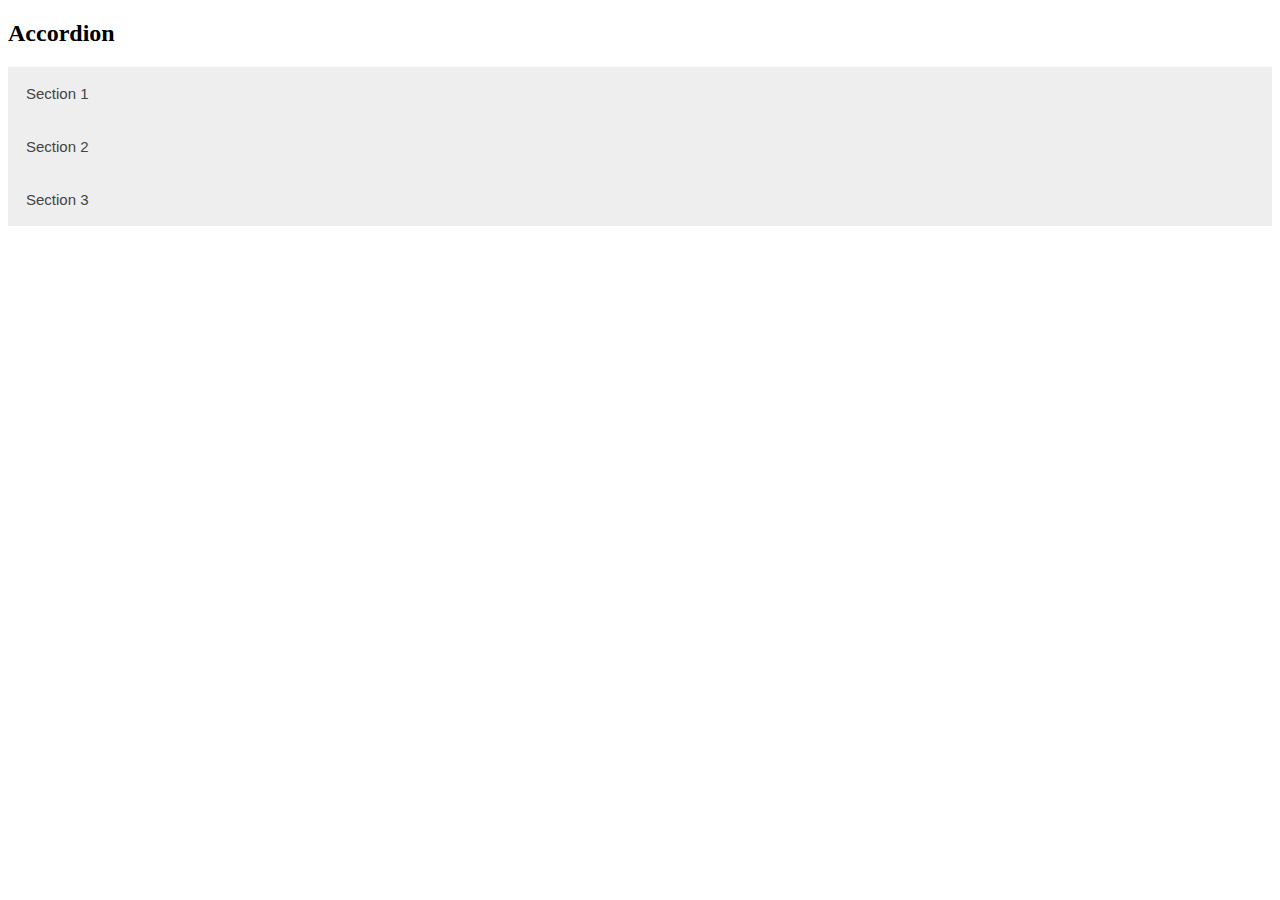
<file: Accordian/index.html>
<!DOCTYPE html>
<html>
  <head>
    <meta name="viewport" content="width=device-width, initial-scale=1" />
    <link rel="stylesheet" href="styles.css" />
    <script src="index.js" defer></script>
  </head>
  <body>
    <h2>Accordion</h2>

    <button class="accordion">Section 1</button>
    <div class="panel">
      <p>
        Lorem ipsum dolor sit amet, consectetur adipisicing elit, sed do eiusmod
        tempor incididunt ut labore et dolore magna aliqua. Ut enim ad minim
        veniam, quis nostrud exercitation ullamco laboris nisi ut aliquip ex ea
        commodo consequat.
      </p>
    </div>

    <button class="accordion">Section 2</button>
    <div class="panel">
      <p>
        Lorem ipsum dolor sit amet, consectetur adipisicing elit, sed do eiusmod
        tempor incididunt ut labore et dolore magna aliqua. Ut enim ad minim
        veniam, quis nostrud exercitation ullamco laboris nisi ut aliquip ex ea
        commodo consequat.
      </p>
    </div>

    <button class="accordion">Section 3</button>
    <div class="panel">
      <p>
        Lorem ipsum dolor sit amet, consectetur adipisicing elit, sed do eiusmod
        tempor incididunt ut labore et dolore magna aliqua. Ut enim ad minim
        veniam, quis nostrud exercitation ullamco laboris nisi ut aliquip ex ea
        commodo consequat.
      </p>
    </div>
  </body>
</html>
</file>
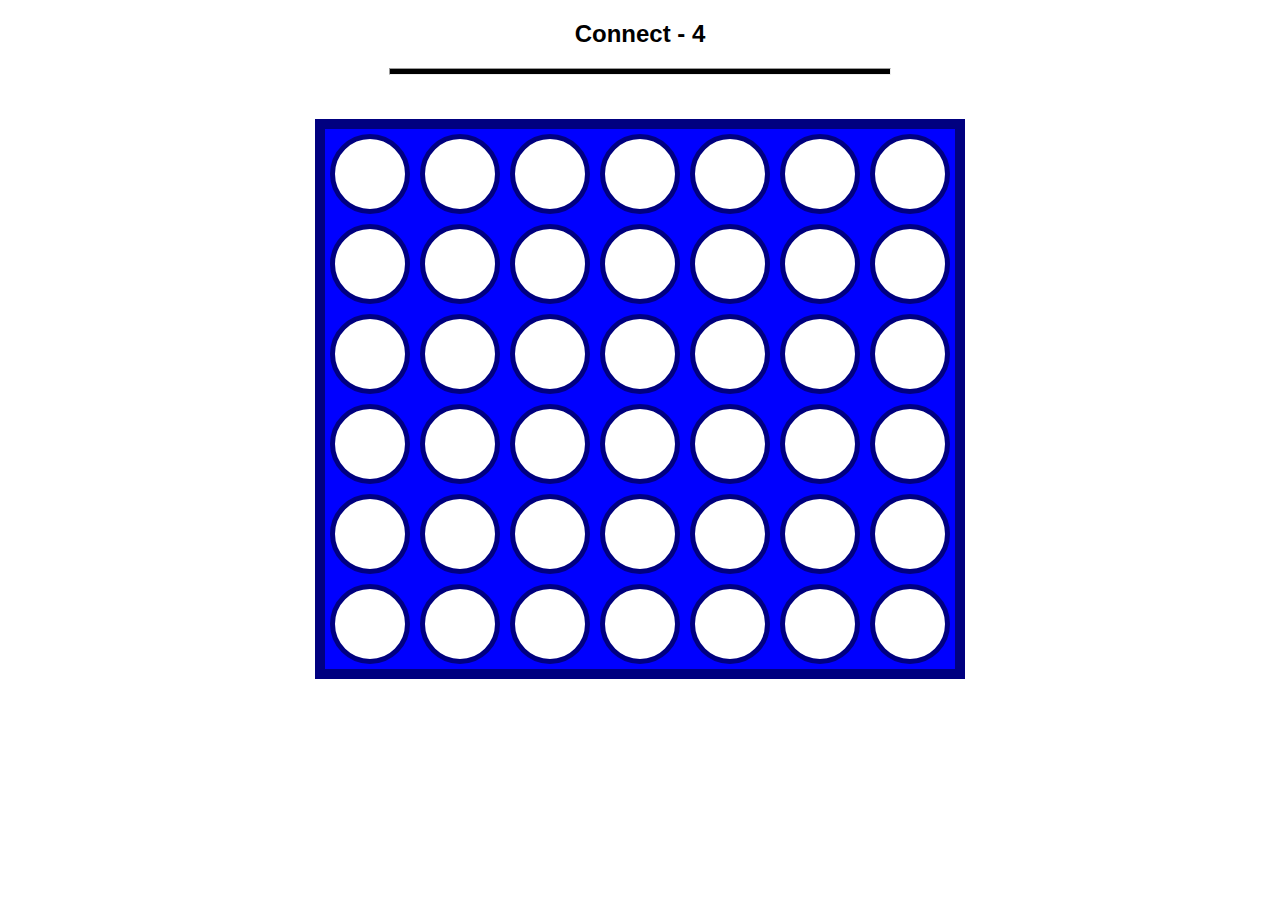
<file: Connect-4/index.html>
<!DOCTYPE html>
<html lang="en">
<head>
    <meta charset="UTF-8">
    <meta http-equiv="X-UA-Compatible" content="IE=edge">
    <meta name="viewport" content="width=device-width, initial-scale=1.0">
    <title>Connect-4</title>
    <link rel="stylesheet" href="styles.css">
    <script src="index.js"></script>
</head>
<body>
    <h2>Connect - 4</h2>
    <hr>
    <br>
    <div id="winner"></div>
    <br>
    <div id="board" class="board">
    </div>
</body>
</html>
</file>
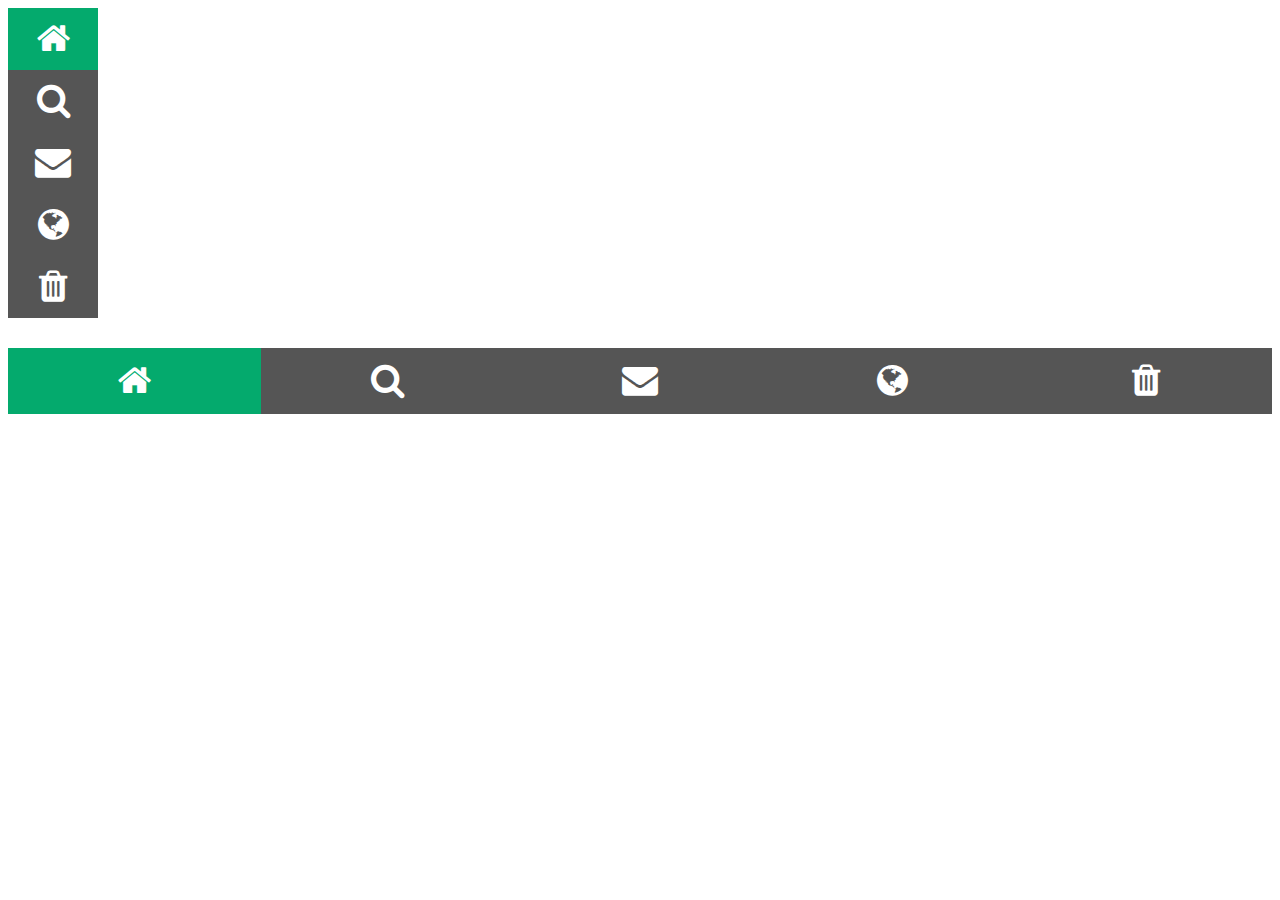
<file: Icon-bar/index.html>
<!DOCTYPE html>
<html lang="en">
  <head>
    <meta charset="UTF-8" />
    <meta http-equiv="X-UA-Compatible" content="IE=edge" />
    <meta name="viewport" content="width=device-width, initial-scale=1.0" />
    <title>Icon</title>
    <link
      rel="stylesheet"
      href="https://cdnjs.cloudflare.com/ajax/libs/font-awesome/4.7.0/css/font-awesome.min.css"
    />
    <link rel="stylesheet" href="./styles.css"/>
  </head>
  <body>
    <div class="icon__bar">
      <a class="active" href="#"><i class="fa fa-home"></i></a>
      <a href="#"><i class="fa fa-search"></i></a>
      <a href="#"><i class="fa fa-envelope"></i></a>
      <a href="#"><i class="fa fa-globe"></i></a>
      <a href="#"><i class="fa fa-trash"></i></a>
    </div>
    <div class="icon__bar-hor">
        <a class="active" href="#"><i class="fa fa-home"></i></a>
        <a href="#"><i class="fa fa-search"></i></a>
        <a href="#"><i class="fa fa-envelope"></i></a>
        <a href="#"><i class="fa fa-globe"></i></a>
        <a href="#"><i class="fa fa-trash"></i></a>
      </div>
  </body>
</html>
</file>
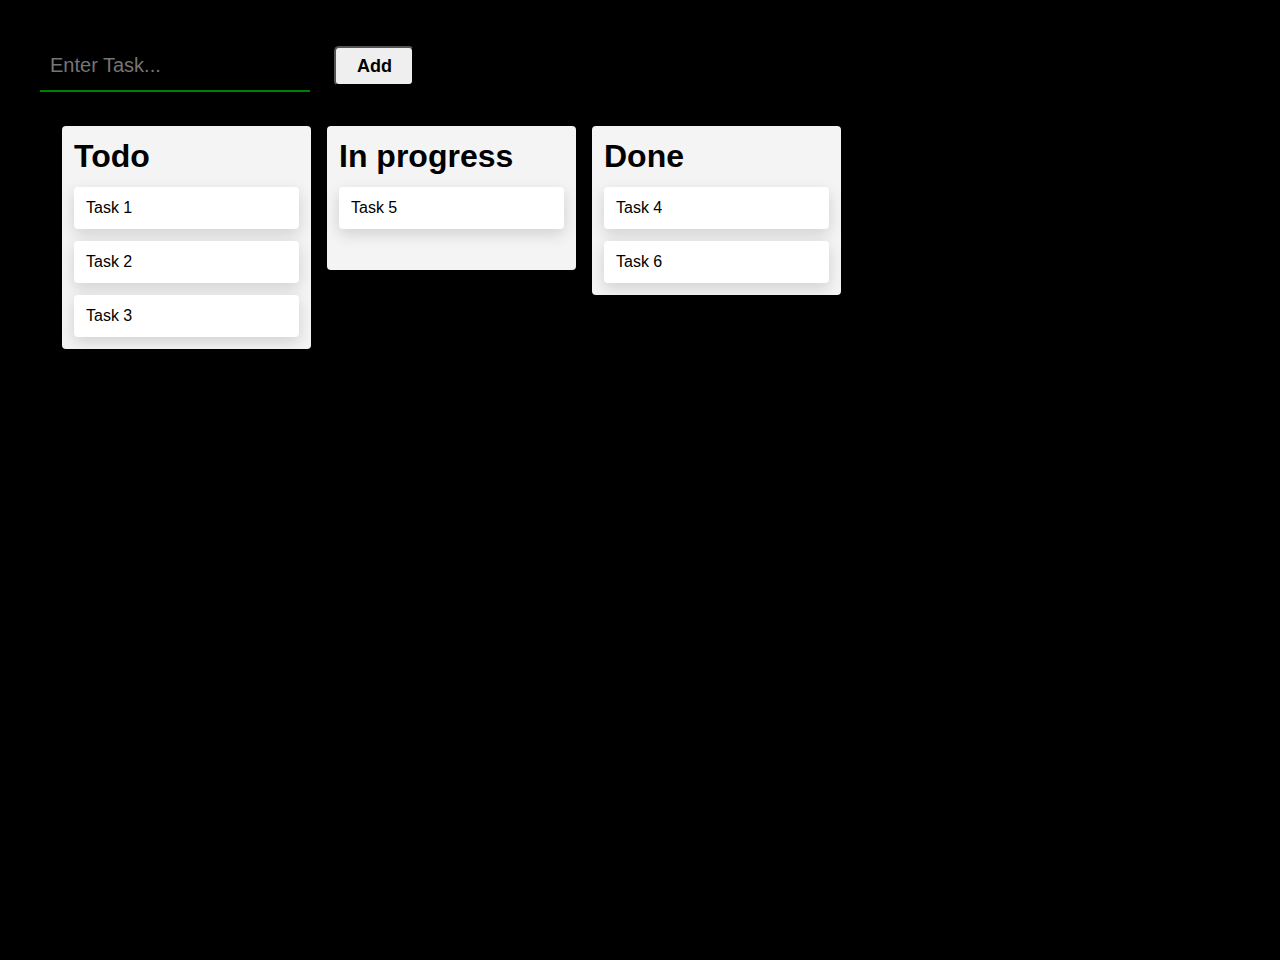
<file: kanban/index.html>
<!DOCTYPE html>
<html lang="en">
<head>
    <meta charset="UTF-8">
    <meta http-equiv="X-UA-Compatible" content="IE=edge">
    <meta name="viewport" content="width=device-width, initial-scale=1.0">
    <title>Kanban</title>
    <link rel="stylesheet" href="styles.css">
    <script src="drag.js" defer></script>
    <script src="index.js" defer></script>
</head>
<body>
    <div class="board">
        <div>
            <input type="text" placeholder="Enter Task..." class="input" id="input">
            <button type="submit" id="btn">Add</button>
        </div>
        <div class="lanes">
            <div class="each--lane" id="todo-lane">
                <h1 class="heading">Todo</h1>
                <p class="task" draggable="true">Task 1</p>
                <p class="task" draggable="true">Task 2</p>
                <p class="task" draggable="true">Task 3</p>
            </div>
            <div class="each--lane">
                <h1 class="heading">In progress</h1>
                <p class="task" draggable="true">Task 5</p>
            </div>
            <div class="each--lane">
                <h1 class="heading">Done</h1>
                <p class="task" draggable="true">Task 4</p>
                <p class="task" draggable="true">Task 6</p>
            </div>
        </div>

    </div>
</body>
</html>
</file>
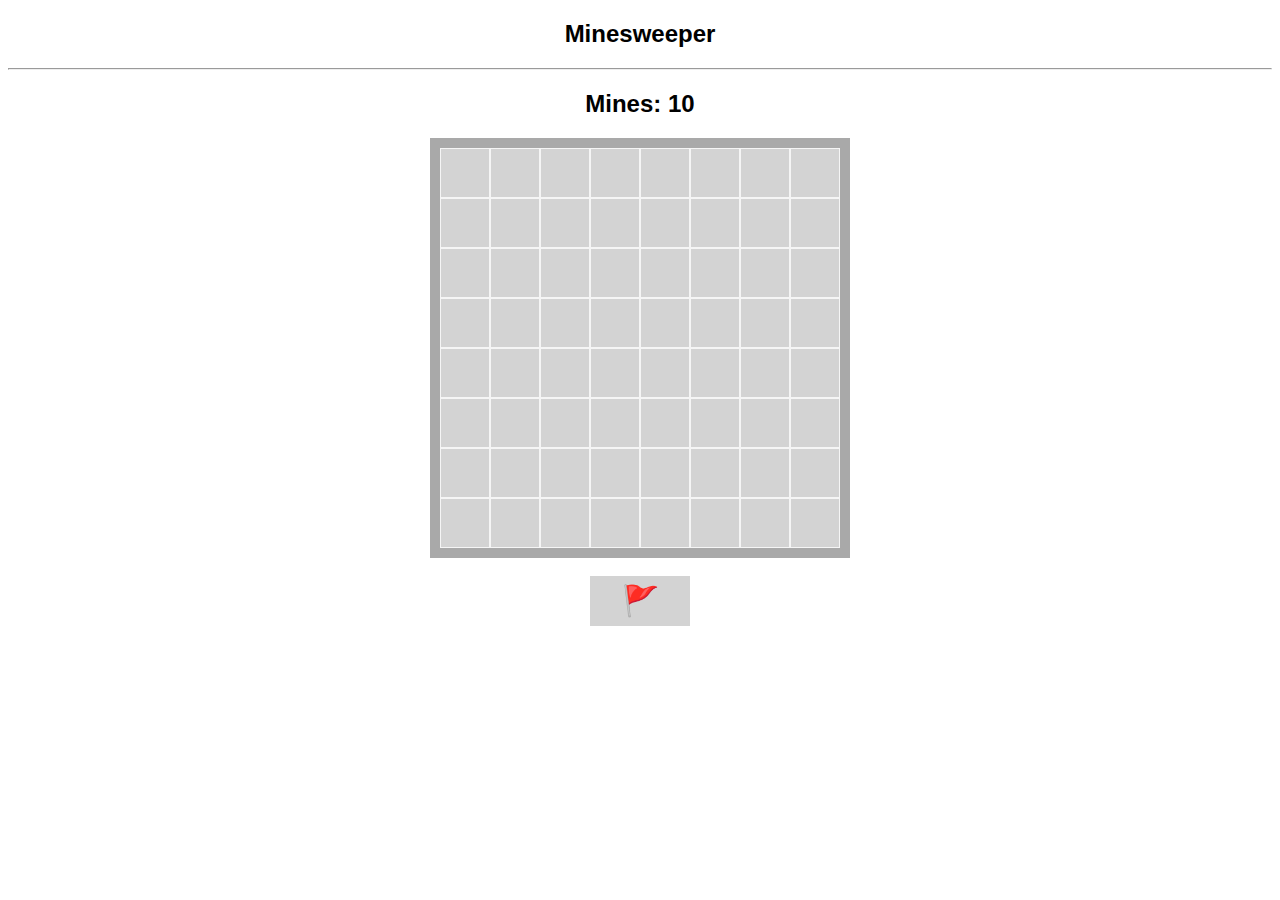
<file: minesweeper/index.html>
<!DOCTYPE html>
<html lang="en">
<head>
    <meta charset="UTF-8">
    <meta http-equiv="X-UA-Compatible" content="IE=edge">
    <meta name="viewport" content="width=device-width, initial-scale=1.0">
    <title>Minesweeper</title>
    <link href="styles.css" rel="stylesheet">
    <script src="index.js" defer></script>
</head>
<body>
    <h2>Minesweeper</h2>
    <hr>
    <h2>Mines: <span id="mines-count">0</span></h2>
    <div class="board" id="board">

    </div>
    <br>
    <button class="flag" id="flag-button">🚩</button>
</body>
</html>
</file>
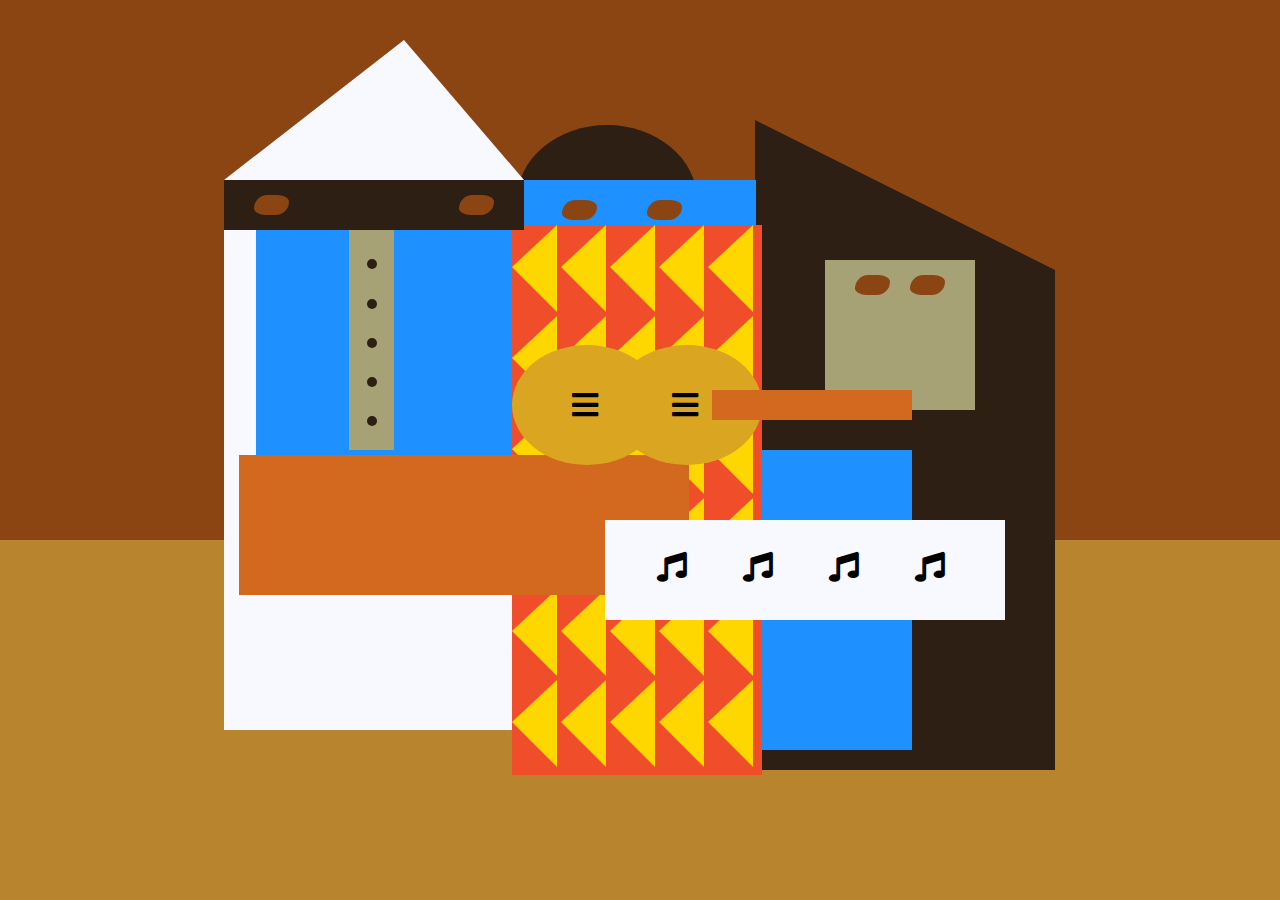
<file: Position/index.html>
<!DOCTYPE html>
<html lang="en">
  <head>
    <meta charset="utf-8" />
    <title>Picasso Painting</title>
    <link rel="stylesheet" href="./styles.css" />
    <link
      rel="stylesheet"
      href="https://use.fontawesome.com/releases/v5.8.2/css/all.css"
    />
  </head>
  <body>
    <div id="back-wall"></div>
    <div class="characters">
      <div id="offwhite-character">
        <div id="white-hat"></div>
        <div id="black-mask">
          <div class="eyes left"></div>
          <div class="eyes right"></div>
        </div>
        <div id="gray-instrument">
          <div class="black-dot"></div>
          <div class="black-dot"></div>
          <div class="black-dot"></div>
          <div class="black-dot"></div>
          <div class="black-dot"></div>
        </div>
        <div id="tan-table"></div>
      </div>
      <div id="black-character">
        <div id="black-hat"></div>
        <div id="gray-mask">
          <div class="eyes left"></div>
          <div class="eyes right"></div>
        </div>
        <div id="white-paper">
          <i class="fas fa-music"></i>
          <i class="fas fa-music"></i>
          <i class="fas fa-music"></i>
          <i class="fas fa-music"></i>
        </div>
      </div>
      <div class="blue" id="blue-left"></div>
      <div class="blue" id="blue-right"></div>
      <div id="orange-character">
        <div id="black-round-hat"></div>
        <div id="eyes-div">
          <div class="eyes left"></div>
          <div class="eyes right"></div>
        </div>
        <div id="triangles">
          <div class="triangle"></div>
          <div class="triangle"></div>
          <div class="triangle"></div>
          <div class="triangle"></div>
          <div class="triangle"></div>
          <div class="triangle"></div>
          <div class="triangle"></div>
          <div class="triangle"></div>
          <div class="triangle"></div>
          <div class="triangle"></div>
          <div class="triangle"></div>
          <div class="triangle"></div>
          <div class="triangle"></div>
          <div class="triangle"></div>
          <div class="triangle"></div>
          <div class="triangle"></div>
          <div class="triangle"></div>
          <div class="triangle"></div>
          <div class="triangle"></div>
          <div class="triangle"></div>
          <div class="triangle"></div>
          <div class="triangle"></div>
          <div class="triangle"></div>
          <div class="triangle"></div>
          <div class="triangle"></div>
          <div class="triangle"></div>
          <div class="triangle"></div>
          <div class="triangle"></div>
          <div class="triangle"></div>
          <div class="triangle"></div>
        </div>
        <div id="guitar">
          <div class="guitar" id="guitar-left">
            <i class="fas fa-bars"></i>
          </div>
          <div class="guitar" id="guitar-right">
            <i class="fas fa-bars"></i>
          </div>
          <div id="guitar-neck"></div>
        </div>
      </div>
    </div>
  </body>
</html>
</file>
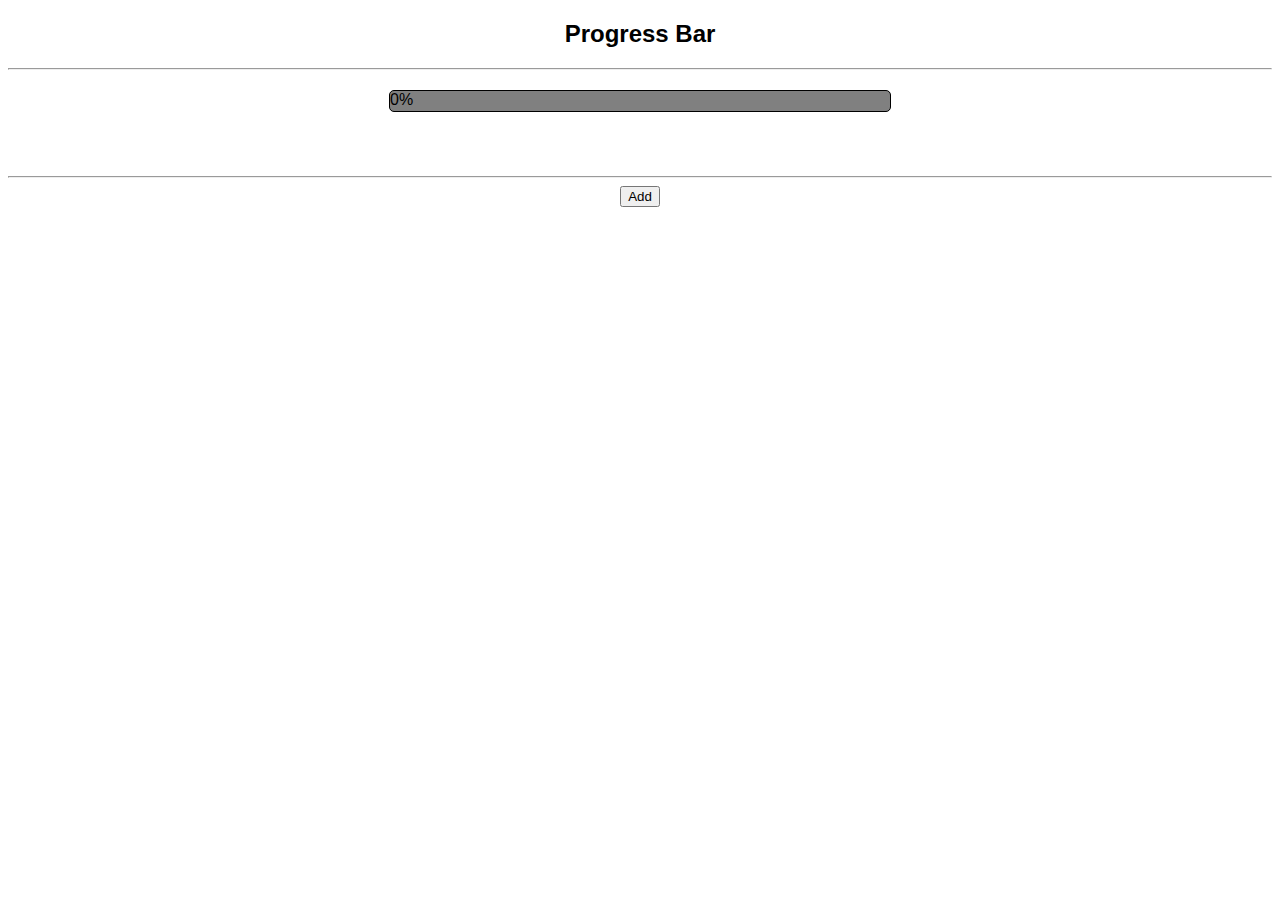
<file: Progress-bar/index.html>
<!DOCTYPE html>
<html lang="en">
<head>
    <meta charset="UTF-8">
    <meta http-equiv="X-UA-Compatible" content="IE=edge">
    <meta name="viewport" content="width=device-width, initial-scale=1.0">
    <title>Tic-Tac-Toe</title>
    <link rel="stylesheet" href="styles.css">
    <script src="index.js" defer></script>
</head>
<body>
    <h2>Progress Bar</h2>
    <hr>
    <div id="progress" class="progress">
        <div id="bar" class="bar">0%</div>
      </div>
    <br>
    <br>
    <hr>
    <button id="btn">Add</button>
</body>
</html>
</file>
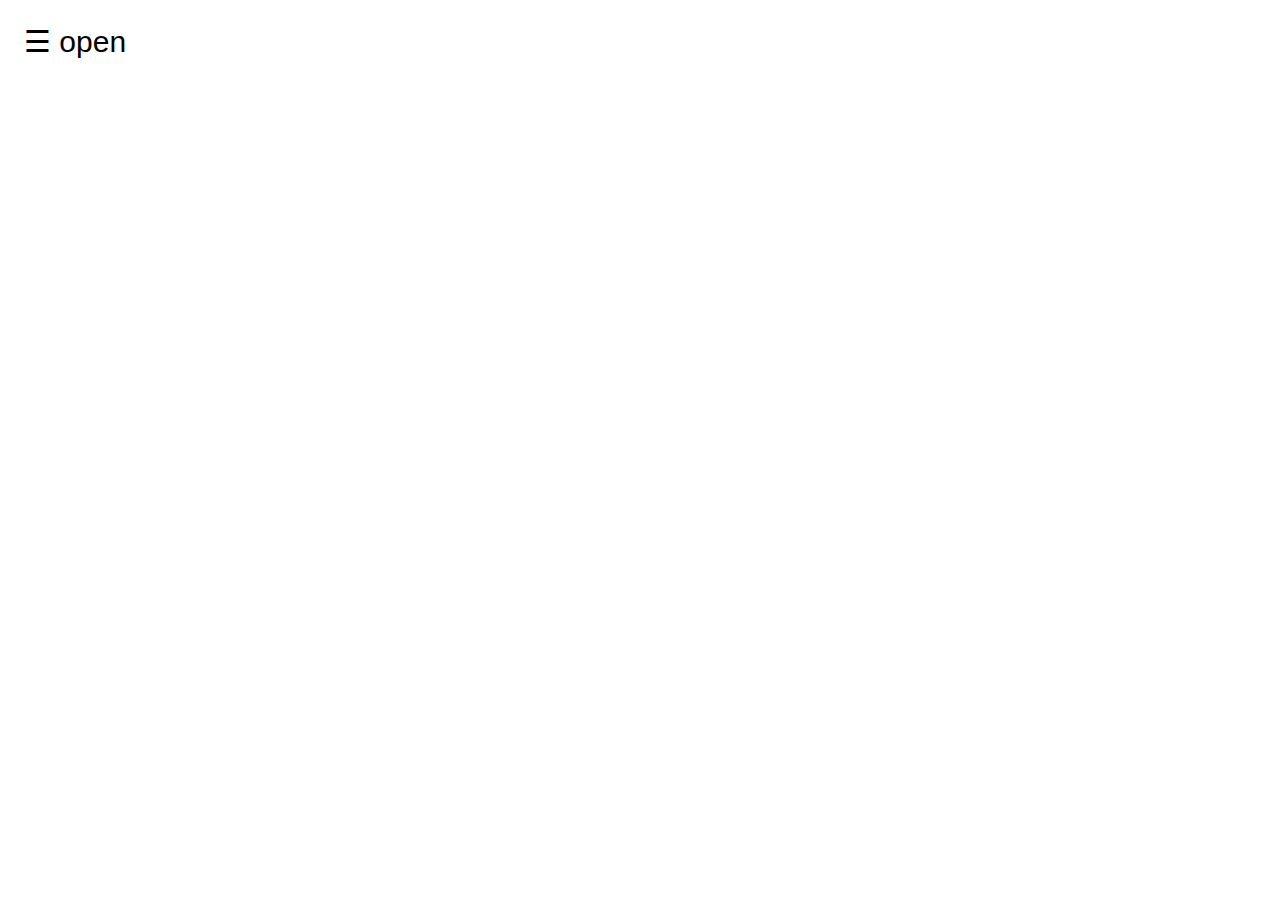
<file: Sidebar/index.html>
<!DOCTYPE html>
<html>
  <head>
    <meta name="viewport" content="width=device-width, initial-scale=1" />
    <link rel="stylesheet" href="styles.css" />
    <script src="index.js" defer></script>
  </head>
  <body>
    <div id="mySidenav" class="sidenav">
      <a href="javascript:void(0)" class="closebtn" onclick="closeNav()"
        >&times;</a
      >
      <a href="#">About</a>
      <a href="#">Services</a>
      <a href="#">Clients</a>
      <a href="#">Contact</a>
    </div>

    <div id="main">
      <span style="font-size: 30px; cursor: pointer" onclick="openNav()"
        >&#9776; open</span
      >
    </div>
  </body>
</html>
</file>
<file: Accordian/styles.css>
.accordion {
    background-color: #eee;
    color: #444;
    cursor: pointer;
    padding: 18px;
    width: 100%;
    border: none;
    text-align: left;
    outline: none;
    font-size: 15px;
    transition: 0.4s;
  }
  
  .active, .accordion:hover {
    background-color: #ccc; 
  }
  
  .panel {
    padding: 0 18px;
    display: none;
    background-color: white;
    overflow: hidden;
  }
</file>
<file: Connect-4/styles.css>
body {
    font-family: Arial, Helvetica, sans-serif;
    text-align: center;
}

hr {
    width: 500px;
    height: 5px;
    background-color: black;
}

.board {
    width: 630px;
    height: 540px;
    margin: 0 auto;
    display: flex;
    flex-wrap: wrap;
    background-color: blue;
    border: 10px solid navy;
}

.tile {
    width: 70px;
    height: 70px;
    margin: 5px;
    border-radius: 50px;
    border: 5px solid navy;
    background-color: white;
}

.red-color{
    background-color: red;
}

.yellow-color {
    background-color: yellow;
}
</file>
<file: Icon-bar/styles.css>
.icon__bar {
  width: 90px;
  background-color: #555;
}

.icon__bar-hor {
  margin-top: 30px;
  width: 100%;
  background-color: #555;
  overflow: auto;
}

.icon__bar > a {
  display: block;
  text-align: center;
  font-size: 36px;
  padding: 10px;
  transition: all 0.3s ease-in;
  color: white;
}

.icon__bar-hor > a {
    float: left;
    text-align: center;
    font-size: 36px;
    transition: all 0.3s ease-in;
    color: white;
    width: 20%;
    padding: 12px 0;
}

a:hover {
  background-color: #000;
}

.active {
  background-color: #04aa6d;
}
</file>
<file: kanban/styles.css>
* {
  font-family: Arial, Helvetica, sans-serif;
  padding: 0;
  margin: 0;
}

::-webkit-scrollbar {
  display: none;
}

.board {
  width: 100%;
  height: 100vh;
  display: flex;
  flex-direction: column;
  background-color: black;
  padding: 30px;
}

.input {
  outline: none;
  width: 250px;
  height: 30px;
  padding: 10px;
  font-size: 20px;
  margin: 10px;
  background-color: transparent;
  border: none;
  border-bottom: 2px solid green;
  color: white;
}

button {
  width: 80px;
  height: 40px;
  margin: 10px;
  padding: 10px auto;
  align-items: center;
  cursor: pointer;
  font-size: large;
  font-weight: bold;
  border-radius: 5px;
}

button:hover {
  background-color: green;
}

.lanes {
  display: flex;
  align-items: flex-start;
  justify-content: start;
  gap: 16px;

  padding: 24px 32px;

  overflow: scroll;
  height: 100%;
}

.each--lane {
  display: flex;
  flex-direction: column;
  gap: 12px;

  background: #f4f4f4;
  box-shadow: 0px 5px 15px rgba(0, 0, 0, 0.25);

  padding: 12px;
  border-radius: 4px;
  width: 225px;
  min-height: 120px;

  flex-shrink: 0;
}

.task {
  background: white;
  color: black;
  box-shadow: 0px 5px 15px rgba(0, 0, 0, 0.15);

  padding: 12px;
  border-radius: 4px;

  font-size: 16px;
  cursor: move;
}

.is-dragging {
  scale: 1.05;
  box-shadow: 0px 5px 15px rgba(0, 0, 0, 0.25);
  background: rgb(50, 50, 50);
  color: white;
}
</file>
<file: minesweeper/styles.css>
body {
    font-family: Arial, Helvetica, sans-serif;
    font-weight: bold;
    text-align: center;
}

#board {
    width: 400px;
    height: 400px;
    border: 10px solid darkgray;
    background-color: lightgray;

    margin: 0 auto;
    display: flex;
    flex-wrap: wrap;
}

#board div {
    width: 48px;
    height: 48px;
    border: 1px solid whitesmoke;

    /* text */
    font-size: 30px;
    display: flex;
    justify-content: center;
    align-items: center;
}

.tile-clicked {
    background-color: darkgrey;
}

.x1 {
    color: blue;
}

.x2 {
    color: green;
}

.x3 {
    color: red;
}

.x4 {
    color: navy;
}

.x5 {
    color: brown;
}

.x6 {
    color: teal;
}

.x7 {
    color: black;
}

.x8 {
    color: gray;
}

#flag-button {
    width: 100px;
    height: 50px;
    font-size: 30px;
    background-color: lightgray;
    border: none;
}
</file>
<file: Position/styles.css>
body {
  background-color: rgb(184, 132, 46);
}

#back-wall {
  background-color: #8b4513;
  width: 100%;
  height: 60%;
  position: absolute;
  top: 0;
  left: 0;
  z-index: -1;
}

#offwhite-character {
  width: 300px;
  height: 550px;
  background-color: GhostWhite;
  position: absolute;
  top: 20%;
  left: 17.5%;
}

#white-hat {
  width: 0;
  height: 0;
  border-style: solid;
  border-width: 0 120px 140px 180px;
  border-top-color: transparent;
  border-right-color: transparent;
  border-bottom-color: GhostWhite;
  border-left-color: transparent;
  position: absolute;
  top: -140px;
  left: 0;
}

#black-mask {
  width: 100%;
  height: 50px;
  background-color: rgb(45, 31, 19);
  position: absolute;
  top: 0;
  left: 0;
  z-index: 1;
}

#gray-instrument {
  width: 15%;
  height: 40%;
  background-color: rgb(167, 162, 117);
  position: absolute;
  top: 50px;
  left: 125px;
  z-index: 1;
}

.black-dot {
  width: 10px;
  height: 10px;
  background-color: rgb(45, 31, 19);
  border-radius: 50%;
  display: block;
  margin: auto;
  margin-top: 65%;
}

#tan-table {
  width: 450px;
  height: 140px;
  background-color: #d2691e;
  position: absolute;
  top: 275px;
  left: 15px;
  z-index: 1;
}

#black-character {
  width: 300px;
  height: 500px;
  background-color: rgb(45, 31, 19);
  position: absolute;
  top: 30%;
  left: 59%;
}

#black-hat {
  width: 0;
  height: 0;
  border-style: solid;
  border-width: 150px 0 0 300px;
  border-top-color: transparent;
  border-right-color: transparent;
  border-bottom-color: transparent;
  border-left-color: rgb(45, 31, 19);
  position: absolute;
  top: -150px;
  left: 0;
}

#gray-mask {
  width: 150px;
  height: 150px;
  background-color: rgb(167, 162, 117);
  position: absolute;
  top: -10px;
  left: 70px;
}

#white-paper {
  width: 400px;
  height: 100px;
  background-color: GhostWhite;
  position: absolute;
  top: 250px;
  left: -150px;
  z-index: 1;
}

.fa-music {
  display: inline-block;
  margin-top: 8%;
  margin-left: 13%;
}

.blue {
  background-color: #1e90ff;
}

#blue-left {
  width: 500px;
  height: 300px;
  position: absolute;
  top: 20%;
  left: 20%;
}

#blue-right {
  width: 400px;
  height: 300px;
  position: absolute;
  top: 50%;
  left: 40%;
}

#orange-character {
  width: 250px;
  height: 550px;
  background-color: rgb(240, 78, 42);
  position: absolute;
  top: 25%;
  left: 40%;
}

#black-round-hat {
  width: 180px;
  height: 150px;
  background-color: rgb(45, 31, 19);
  border-radius: 50%;
  position: absolute;
  top: -100px;
  left: 5px;
  z-index: -1;
}

#eyes-div {
  width: 180px;
  height: 50px;
  position: absolute;
  top: -40px;
  left: 20px;
  z-index: 3;
}

#triangles {
  width: 250px;
  height: 550px;
}

.triangle {
  width: 0;
  height: 0;
  border-style: solid;
  border-width: 42px 45px 45px 0;
  border-top-color: transparent;
  border-right-color: Gold; /* yellow */
  border-bottom-color: transparent;
  border-left-color: transparent;
  display: inline-block;
}

#guitar {
  width: 100%;
  height: 100px;
  position: absolute;
  top: 120px;
  left: 0px;
  z-index: 3;
}

.guitar {
  width: 150px;
  height: 120px;
  background-color: Goldenrod;
  border-radius: 50%;
}

#guitar-left {
  position: absolute;
  left: 0px;
}

#guitar-right {
  position: absolute;
  left: 100px;
}

.fa-bars {
  display: block;
  margin-top: 30%;
  margin-left: 40%;
}

#guitar-neck {
  width: 200px;
  height: 30px;
  background-color: #d2691e;
  position: absolute;
  top: 45px;
  left: 200px;
  z-index: 3;
}

.eyes {
  width: 35px;
  height: 20px;
  background-color: #8b4513;
  border-radius: 20px 50%;
}

.right {
  position: absolute;
  top: 15px;
  right: 30px;
}

.left {
  position: absolute;
  top: 15px;
  left: 30px;
}

.fas {
  font-size: 30px;
}
</file>
<file: Progress-bar/styles.css>
body {
  font-family: Arial, Helvetica, sans-serif;
  text-align: center;
}

.progress {
  display: block;
  height: 20px;
  border: 1px solid;
  width: 500px;
  margin: 20px auto;
  background-color: grey;
  border-radius: 5px;
}

.bar {
  width: 0px;
  height: 100%;
  background-color: red;
}

.loading {
  width: 100%;
}
</file>
<file: Sidebar/styles.css>
body {
  font-family: "Lato", sans-serif;
  transition: background-color 0.5s;
}

.sidenav {
  height: 100%;
  width: 0;
  position: fixed;
  z-index: 1;
  top: 0;
  left: 0;
  overflow-x: hidden;
  background-color: #111;
  transition: 0.5s;
  padding-top: 60px;
}

.sidenav a {
  padding: 8px 8px 8px 32px;
  text-decoration: none;
  font-size: 25px;
  color: #818181;
  display: block;
  transition: 0.3s;
}

.sidenav a:hover {
  color: #f1f1f1;
}

.sidenav .closebtn {
  position: absolute;
  top: 0;
  right: 25px;
  font-size: 36px;
  margin-left: 50px;
}

#main {
  transition: margin-left 0.5s;
  padding: 16px;
}

@media screen and (max-height: 450px) {
    .sidenav {padding-top: 15px;}
    .sidenav a {font-size: 18px;}
  }
</file>
